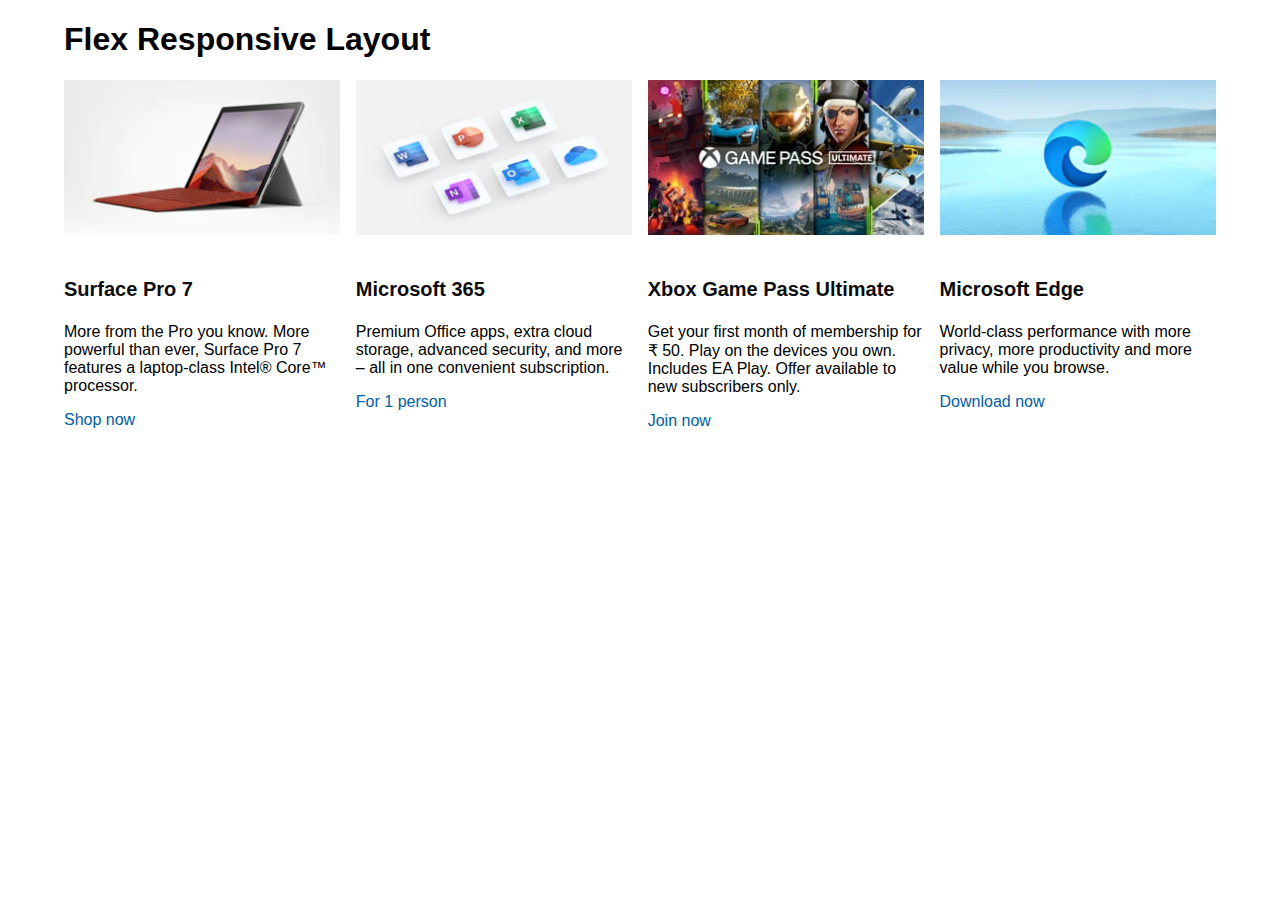
<file: index.html>
<!DOCTYPE html>
<html lang="en">
<head>
    <meta charset="UTF-8">
    <meta http-equiv="X-UA-Compatible" content="IE=edge">
    <meta name="viewport" content="width=device-width, initial-scale=1.0">
    <title>Microsoft Clone</title>
    <link rel="stylesheet" href="css/microsoft.css" />
    <link href="http://fonts.cdnfonts.com/css/segoe-ui-4?styles=18006,18005,18004,18003" rel="stylesheet">
                
</head>
<body>
    <header>
        <h1>Flex Responsive Layout</h1>
    </header>
    <main>
        
            <section class="products">
                <div class="product">
                    <div class="product-img">
                        <img src="assets/surface_pro.png" alt="Surface Pro 7">
                    </div>
                    <div class="product-details">
                        <h3>Surface Pro 7</h3>
                        <p>More from the Pro you know. More powerful than ever, Surface Pro 7 features a laptop-class Intel® Core™ processor.</p>
                        <span>Shop now</span>
                    </div>
                </div>
                <div class="product">
                    <div class="product-img">
                        <img src="assets/office.png" alt="Microsoft 365">
                    </div>
                    <div class="product-details">
                        <h3>Microsoft 365</h3>
                        <p>Premium Office apps, extra cloud storage, advanced security, and more – all in one convenient subscription.</p>
                        <span> For 1 person</span>
                    </div>
                </div>
                <div class="product">
                    <div class="product-img">
                        <img src="assets/x-box.png" alt="Xbox Game Pass Ultimate">
                    </div>
                    <div class="product-details">
                        <h3>Xbox Game Pass Ultimate</h3>
                        <p>Get your first month of membership for ₹ 50. Play on the devices you own. Includes EA Play. Offer available to new subscribers only.</p>
                        <span>Join now</span>
                    </div>
                </div>
                <div class="product">
                    <div class="product-img">
                        <img src="assets/edge.png" alt="Microsoft Edge">
                    </div>
                    <div class="product-details">
                        <h3>Microsoft Edge</h3>
                        <p>World-class performance with more privacy, more productivity and more value while you browse.</p>
                        <span>Download now</span>
                    </div>
                </div>
        
        
    </main>
</body>
</html>
</file>
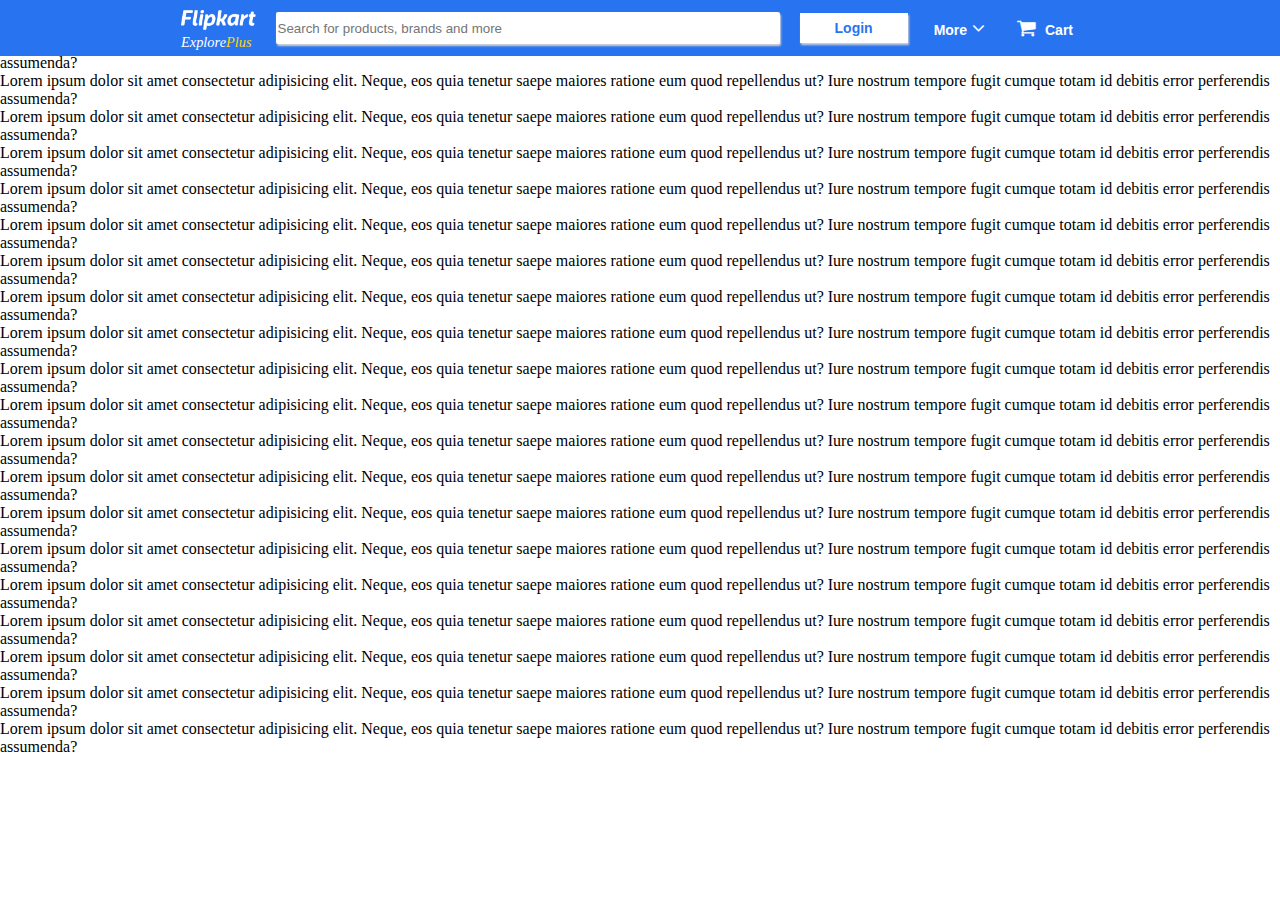
<file: flipkart-nav.html>
<!DOCTYPE html>
<html lang="en">
<head>
    <meta charset="UTF-8">
    <meta http-equiv="X-UA-Compatible" content="IE=edge">
    <meta name="viewport" content="width=device-width, initial-scale=1.0">
    <title>flipkart Clone</title>
    <link rel="stylesheet" href="https://cdnjs.cloudflare.com/ajax/libs/font-awesome/4.7.0/css/font-awesome.min.css" integrity="sha512-SfTiTlX6kk+qitfevl/7LibUOeJWlt9rbyDn92a1DqWOw9vWG2MFoays0sgObmWazO5BQPiFucnnEAjpAB+/Sw==" crossorigin="anonymous" referrerpolicy="no-referrer" />
    <link rel="stylesheet" href="css/flipkart-nav.css" />
</head>
<body>
    <header>
        <nav>
            <section class="navigation-menu">
                <div class="menu">
                    <div class="menu-item">
                        <div class="logo-box">
                            <img class="logo" src="assets/flipkart-plus_8d85f4.png" alt="flipkart logo">
                            <a href="#" class="logo-subtext">Explore<span>Plus</span></a>    
                        </div>
                        
                    </div>
                    <div class="menu-item">
                        <input class="search-box" placeholder="Search for products, brands and more" type="text" value="">
                    </div>
                    <div class="menu-item">
                        <button class="login-btn">Login</button>
                    </div>
                    <div class="menu-item dropdown">
                        <button class="more-btn">More<i class="down-arrow fa fa-angle-down" aria-hidden="true"></i>
                        </button>
                        <div class="dropdown-content">
                            <a href="#"><i class="dropdown-icon fa fa-bell" aria-hidden="true"></i>
                                Notifications</a>
                            <a href="#"><i class="dropdown-icon fa fa-briefcase" aria-hidden="true"></i>
                                Sell on flipkart</a>
                            <a href="#"><i class="dropdown-icon fa fa-comments" aria-hidden="true"></i>
                                24 * 7 customer care</a>
                            <a href="#"><i class="dropdown-icon fa fa-level-up" aria-hidden="true"></i>
                                Advertise</a>
                            <a href="#"><i class="dropdown-icon fa fa-download" aria-hidden="true"></i>
                                Download</a>
                        </div>
                    </div>
                    <div class="menu-item">
                        <button class="cart-btn"><i class="cart fa fa-shopping-cart" aria-hidden="true"></i>
                            Cart</button>
                    </div>
                </div>
            </section>
        </nav>
    </header>
    <main>
        <div>Lorem ipsum dolor sit amet consectetur adipisicing elit. Neque, eos quia tenetur saepe maiores ratione eum quod repellendus ut? Iure nostrum tempore fugit cumque totam id debitis error perferendis assumenda?</div>
        <div>Lorem ipsum dolor sit amet consectetur adipisicing elit. Neque, eos quia tenetur saepe maiores ratione eum quod repellendus ut? Iure nostrum tempore fugit cumque totam id debitis error perferendis assumenda?</div>
        <div>Lorem ipsum dolor sit amet consectetur adipisicing elit. Neque, eos quia tenetur saepe maiores ratione eum quod repellendus ut? Iure nostrum tempore fugit cumque totam id debitis error perferendis assumenda?</div>
        <div>Lorem ipsum dolor sit amet consectetur adipisicing elit. Neque, eos quia tenetur saepe maiores ratione eum quod repellendus ut? Iure nostrum tempore fugit cumque totam id debitis error perferendis assumenda?</div>
        <div>Lorem ipsum dolor sit amet consectetur adipisicing elit. Neque, eos quia tenetur saepe maiores ratione eum quod repellendus ut? Iure nostrum tempore fugit cumque totam id debitis error perferendis assumenda?</div>
        <div>Lorem ipsum dolor sit amet consectetur adipisicing elit. Neque, eos quia tenetur saepe maiores ratione eum quod repellendus ut? Iure nostrum tempore fugit cumque totam id debitis error perferendis assumenda?</div>
        <div>Lorem ipsum dolor sit amet consectetur adipisicing elit. Neque, eos quia tenetur saepe maiores ratione eum quod repellendus ut? Iure nostrum tempore fugit cumque totam id debitis error perferendis assumenda?</div>
        <div>Lorem ipsum dolor sit amet consectetur adipisicing elit. Neque, eos quia tenetur saepe maiores ratione eum quod repellendus ut? Iure nostrum tempore fugit cumque totam id debitis error perferendis assumenda?</div>
        <div>Lorem ipsum dolor sit amet consectetur adipisicing elit. Neque, eos quia tenetur saepe maiores ratione eum quod repellendus ut? Iure nostrum tempore fugit cumque totam id debitis error perferendis assumenda?</div>
        <div>Lorem ipsum dolor sit amet consectetur adipisicing elit. Neque, eos quia tenetur saepe maiores ratione eum quod repellendus ut? Iure nostrum tempore fugit cumque totam id debitis error perferendis assumenda?</div>
        <div>Lorem ipsum dolor sit amet consectetur adipisicing elit. Neque, eos quia tenetur saepe maiores ratione eum quod repellendus ut? Iure nostrum tempore fugit cumque totam id debitis error perferendis assumenda?</div>
        <div>Lorem ipsum dolor sit amet consectetur adipisicing elit. Neque, eos quia tenetur saepe maiores ratione eum quod repellendus ut? Iure nostrum tempore fugit cumque totam id debitis error perferendis assumenda?</div>
        <div>Lorem ipsum dolor sit amet consectetur adipisicing elit. Neque, eos quia tenetur saepe maiores ratione eum quod repellendus ut? Iure nostrum tempore fugit cumque totam id debitis error perferendis assumenda?</div>
        <div>Lorem ipsum dolor sit amet consectetur adipisicing elit. Neque, eos quia tenetur saepe maiores ratione eum quod repellendus ut? Iure nostrum tempore fugit cumque totam id debitis error perferendis assumenda?</div>
        <div>Lorem ipsum dolor sit amet consectetur adipisicing elit. Neque, eos quia tenetur saepe maiores ratione eum quod repellendus ut? Iure nostrum tempore fugit cumque totam id debitis error perferendis assumenda?</div>
        <div>Lorem ipsum dolor sit amet consectetur adipisicing elit. Neque, eos quia tenetur saepe maiores ratione eum quod repellendus ut? Iure nostrum tempore fugit cumque totam id debitis error perferendis assumenda?</div>
        <div>Lorem ipsum dolor sit amet consectetur adipisicing elit. Neque, eos quia tenetur saepe maiores ratione eum quod repellendus ut? Iure nostrum tempore fugit cumque totam id debitis error perferendis assumenda?</div>
        <div>Lorem ipsum dolor sit amet consectetur adipisicing elit. Neque, eos quia tenetur saepe maiores ratione eum quod repellendus ut? Iure nostrum tempore fugit cumque totam id debitis error perferendis assumenda?</div>
        <div>Lorem ipsum dolor sit amet consectetur adipisicing elit. Neque, eos quia tenetur saepe maiores ratione eum quod repellendus ut? Iure nostrum tempore fugit cumque totam id debitis error perferendis assumenda?</div>
        <div>Lorem ipsum dolor sit amet consectetur adipisicing elit. Neque, eos quia tenetur saepe maiores ratione eum quod repellendus ut? Iure nostrum tempore fugit cumque totam id debitis error perferendis assumenda?</div>
        <div>Lorem ipsum dolor sit amet consectetur adipisicing elit. Neque, eos quia tenetur saepe maiores ratione eum quod repellendus ut? Iure nostrum tempore fugit cumque totam id debitis error perferendis assumenda?</div>
    </main>
</body>
</html>
</file>
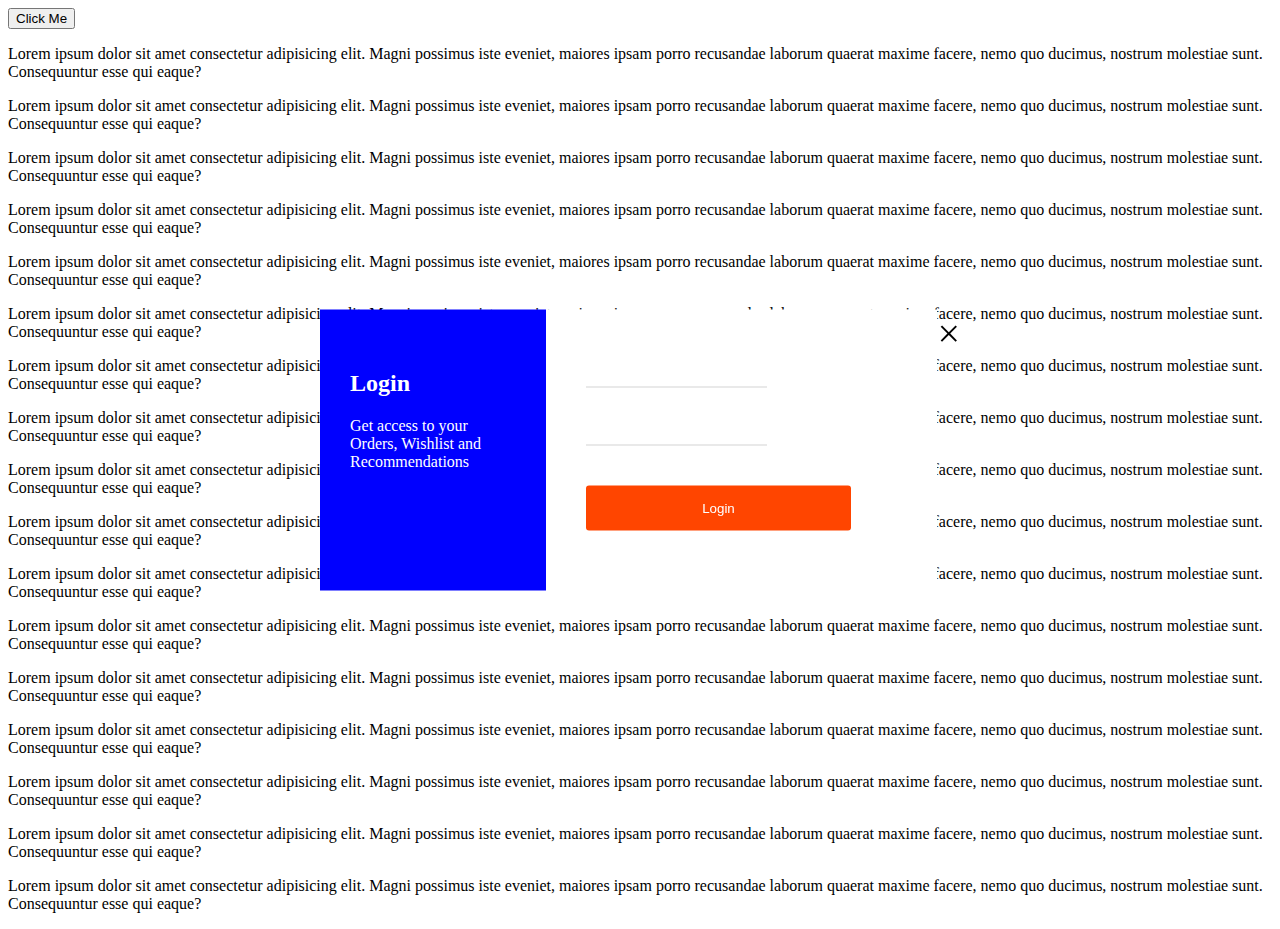
<file: flipkart.html>
<!DOCTYPE html>
<html lang="en">
<head>
    <meta charset="UTF-8">
    <meta http-equiv="X-UA-Compatible" content="IE=edge">
    <meta name="viewport" content="width=device-width, initial-scale=1.0">
    <link rel="stylesheet" href="css/flipkart.css" />
    <title>Flipkart clone</title>
</head>
<body>
    <main>
        <button class="click_me">Click Me</button>
        <div class="login-overlay">
            <div class="login_form">
                <div class="login-div login-message">
                    <h2>Login</h2>
                    <p>Get access to your Orders, Wishlist and Recommendations</p>
                </div>
                <div class="login-div login-form-inputs">
                   <form>
                       <!-- click state  -->
                    <input type="text" value="">
                    <input type="text" value="">
                    <button class="login-btn">Login</button>
                   </form>
                </div>
                <div class="login-div close-btn"></div>
            </div>
            
        </div>
        <div>
            <p>Lorem ipsum dolor sit amet consectetur adipisicing elit. Magni possimus iste eveniet, maiores ipsam porro recusandae laborum quaerat maxime facere, nemo quo ducimus, nostrum molestiae sunt. Consequuntur esse qui eaque?</p>
        </div>
        <div>
            <p>Lorem ipsum dolor sit amet consectetur adipisicing elit. Magni possimus iste eveniet, maiores ipsam porro recusandae laborum quaerat maxime facere, nemo quo ducimus, nostrum molestiae sunt. Consequuntur esse qui eaque?</p>
        </div>
        <div>
            <p>Lorem ipsum dolor sit amet consectetur adipisicing elit. Magni possimus iste eveniet, maiores ipsam porro recusandae laborum quaerat maxime facere, nemo quo ducimus, nostrum molestiae sunt. Consequuntur esse qui eaque?</p>
        </div>
        <div>
            <p>Lorem ipsum dolor sit amet consectetur adipisicing elit. Magni possimus iste eveniet, maiores ipsam porro recusandae laborum quaerat maxime facere, nemo quo ducimus, nostrum molestiae sunt. Consequuntur esse qui eaque?</p>
        </div>
        <div>
            <p>Lorem ipsum dolor sit amet consectetur adipisicing elit. Magni possimus iste eveniet, maiores ipsam porro recusandae laborum quaerat maxime facere, nemo quo ducimus, nostrum molestiae sunt. Consequuntur esse qui eaque?</p>
        </div>
        <div>
            <p>Lorem ipsum dolor sit amet consectetur adipisicing elit. Magni possimus iste eveniet, maiores ipsam porro recusandae laborum quaerat maxime facere, nemo quo ducimus, nostrum molestiae sunt. Consequuntur esse qui eaque?</p>
        </div>
        <div>
            <p>Lorem ipsum dolor sit amet consectetur adipisicing elit. Magni possimus iste eveniet, maiores ipsam porro recusandae laborum quaerat maxime facere, nemo quo ducimus, nostrum molestiae sunt. Consequuntur esse qui eaque?</p>
        </div>
        <div>
            <p>Lorem ipsum dolor sit amet consectetur adipisicing elit. Magni possimus iste eveniet, maiores ipsam porro recusandae laborum quaerat maxime facere, nemo quo ducimus, nostrum molestiae sunt. Consequuntur esse qui eaque?</p>
        </div>
        <div>
            <p>Lorem ipsum dolor sit amet consectetur adipisicing elit. Magni possimus iste eveniet, maiores ipsam porro recusandae laborum quaerat maxime facere, nemo quo ducimus, nostrum molestiae sunt. Consequuntur esse qui eaque?</p>
        </div>
        <div>
            <p>Lorem ipsum dolor sit amet consectetur adipisicing elit. Magni possimus iste eveniet, maiores ipsam porro recusandae laborum quaerat maxime facere, nemo quo ducimus, nostrum molestiae sunt. Consequuntur esse qui eaque?</p>
        </div>
        <div>
            <p>Lorem ipsum dolor sit amet consectetur adipisicing elit. Magni possimus iste eveniet, maiores ipsam porro recusandae laborum quaerat maxime facere, nemo quo ducimus, nostrum molestiae sunt. Consequuntur esse qui eaque?</p>
        </div>
        <div>
            <p>Lorem ipsum dolor sit amet consectetur adipisicing elit. Magni possimus iste eveniet, maiores ipsam porro recusandae laborum quaerat maxime facere, nemo quo ducimus, nostrum molestiae sunt. Consequuntur esse qui eaque?</p>
        </div>
        <div>
            <p>Lorem ipsum dolor sit amet consectetur adipisicing elit. Magni possimus iste eveniet, maiores ipsam porro recusandae laborum quaerat maxime facere, nemo quo ducimus, nostrum molestiae sunt. Consequuntur esse qui eaque?</p>
        </div>
        <div>
            <p>Lorem ipsum dolor sit amet consectetur adipisicing elit. Magni possimus iste eveniet, maiores ipsam porro recusandae laborum quaerat maxime facere, nemo quo ducimus, nostrum molestiae sunt. Consequuntur esse qui eaque?</p>
        </div>
        <div>
            <p>Lorem ipsum dolor sit amet consectetur adipisicing elit. Magni possimus iste eveniet, maiores ipsam porro recusandae laborum quaerat maxime facere, nemo quo ducimus, nostrum molestiae sunt. Consequuntur esse qui eaque?</p>
        </div>
        <div>
            <p>Lorem ipsum dolor sit amet consectetur adipisicing elit. Magni possimus iste eveniet, maiores ipsam porro recusandae laborum quaerat maxime facere, nemo quo ducimus, nostrum molestiae sunt. Consequuntur esse qui eaque?</p>
        </div>
        <div>
            <p>Lorem ipsum dolor sit amet consectetur adipisicing elit. Magni possimus iste eveniet, maiores ipsam porro recusandae laborum quaerat maxime facere, nemo quo ducimus, nostrum molestiae sunt. Consequuntur esse qui eaque?</p>
        </div>
    </main>
</body>
</html>
</file>
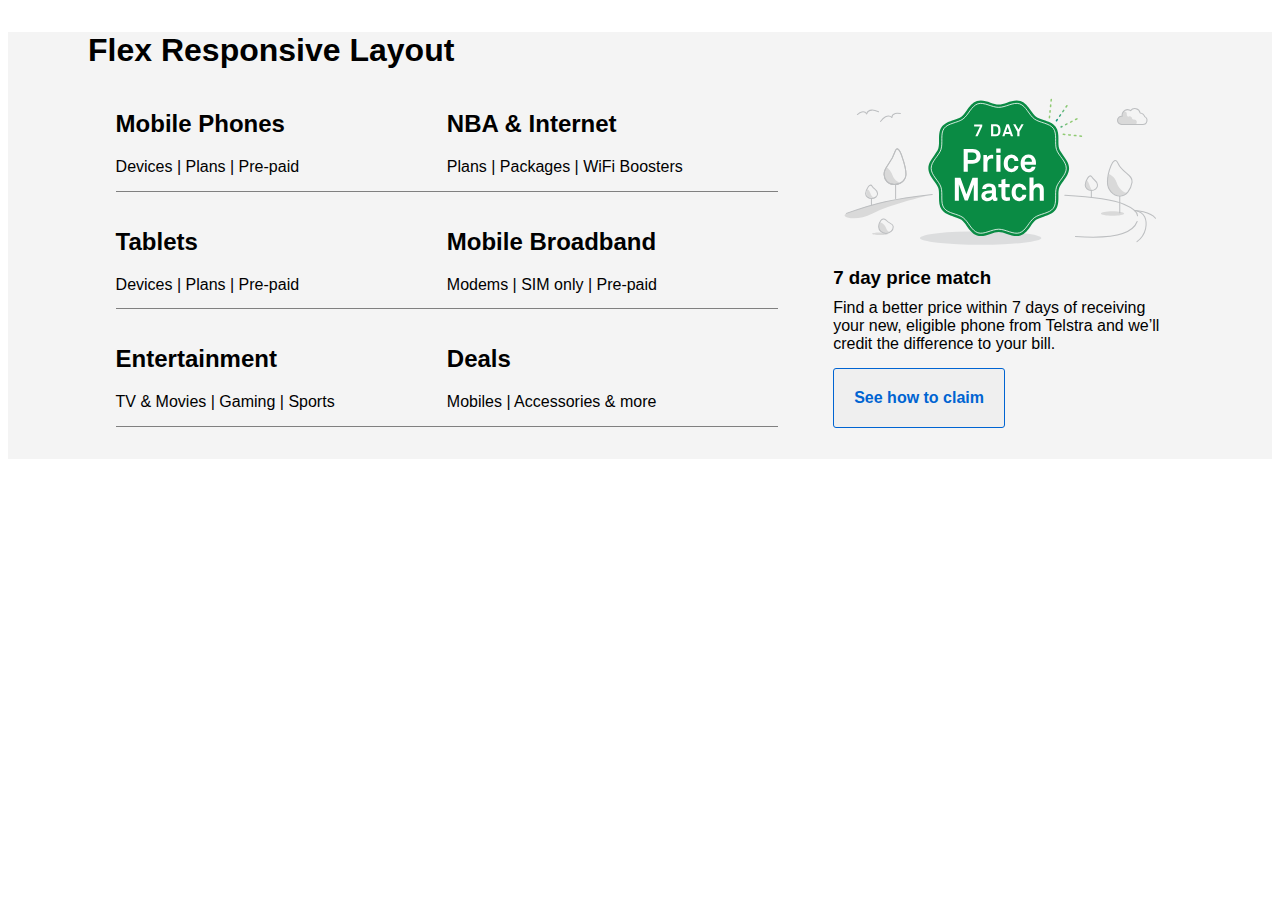
<file: telstra.html>
<!DOCTYPE html>
<html lang="en">
<head>
    <meta charset="UTF-8">
    <meta http-equiv="X-UA-Compatible" content="IE=edge">
    <meta name="viewport" content="width=device-width, initial-scale=1.0">
    <link rel="stylesheet" href="css/telstra.css" />
    <title>Telstra clone</title>
</head>
<body>
   
    <main>
        <div class="product_group">
            <h1>Flex Responsive Layout</h1>
            <section class="products">
                <section class="product_list">
                    <div class="product">
                       <h2>Mobile Phones</h2>
                       <p>
                           Devices | Plans | Pre-paid
                       </p>
                    </div>
                    <div class="product">
                        <h2>NBA & Internet</h2>
                        <p>
                            Plans | Packages | WiFi Boosters
                        </p>
                     </div>
                     <div class="product">
                        <h2>Tablets</h2>
                        <p>
                            Devices | Plans | Pre-paid
                        </p>
                     </div>
                     <div class="product">
                        <h2>Mobile Broadband</h2>
                        <p>
                            Modems | SIM only | Pre-paid
                        </p>
                     </div>
                     <div class="product">
                        <h2>Entertainment</h2>
                        <p>
                            TV & Movies | Gaming | Sports
                        </p>
                     </div>
                     <div class="product">
                        <h2>Deals</h2>
                        <p>
                            Mobiles | Accessories & more
                        </p>
                     </div>
    
                </section>
                <section class="product_list">
                    <div class="discount">
                        <img src="assets/price.svg" alt="discount">
                        <h3>7 day price match</h3>
                        <p>Find a better price within 7 days of receiving your new, eligible phone from Telstra and we’ll credit the difference to your bill.</p>
                        <button class="claim-btn">See how to claim</button>
                    </div>
                    
                </section>
            </section>
        </div>
        
    </main>
</body>
</html>
</file>
<file: css/microsoft.css>
@import url('http://fonts.cdnfonts.com/css/segoe-ui-4?styles=18006,18005,18004,18003');

* {
    box-sizing: border-box;
}

body {
    width: 90%;
    margin: 1em auto;
    font-family: 'Segoe UI', sans-serif;
                                                                                    
}

.products{
    display: flex;
    flex-wrap: wrap;
    justify-content: space-between;
}

.product{
    flex: 0 0 100%;
    margin-bottom: 1em;
}

.product-details h3{
    font-weight: 700;
    font-size: 20px;
    line-height: 24px;
    opacity: .95;
    padding-top: 1px;
    padding-bottom: 2px;
    margin-top: 37px;
}
.product-details span{
    color: #005da6;
}
.product-details span:hover{
    border-bottom: 2px solid #005da6 ;
}

.product img{
    width:100%;
    width: 100%;
}

.product img:hover{
    opacity: 90%;
}

@media (min-width: 640px) {
    .product {
        flex-basis: 45%;
    }
}

@media (min-width: 1080px) {
    .product {
        flex-basis: 24%;
    } 
}
</file>
<file: css/flipkart-nav.css>
body{
    margin:0;
}

nav{
    background-color: rgb(40, 116, 240);
    top: 0; 
    position: fixed;
    width: 100%;
}

.navigation-menu{
    margin: 5px 100px;
   
}

.menu{
    display: flex;
    justify-content: center;
    align-items: center;
    
}
.menu-item{
    position: relative;
}

.logo-box{
    margin-right: 20px;
}

.logo-box a{
    text-decoration: none;
    font-style: italic;
    color: white;
}
.logo{
    margin-top: 5px;
    height: 20px;
}

.logo-subtext{
    display: block;
    font-size: 0.9em;
}
.logo-subtext span{
    color: gold;
}
.search-box{
    height: 30px;
    width: 500px;
    border: none;
    box-shadow: 1px 2px 2px lightgray;
    margin-right: 20px;
    border-radius: 2px;
}


.login-btn{
    height: 30px;
    padding: 0 35px;
    color: rgb(40, 116, 240);
    font-weight: bold;
    background-color: white;
    border: none;
    box-shadow: 1px 2px 2px lightgray;
    margin-right: 20px;
    font-size: 14px;
}

.more-btn{
    height: 30px;
    color: white;
    font-weight: bold;
    background-color: transparent;
    border: none;
    margin-right: 20px;
    font-size: 14px;
}

.cart-btn{
    height: 30px;
    color: white;
    font-weight: bold;
    background-color: transparent;
    border: none;
    margin-right: 20px;
    font-size: 14px;
}

.down-arrow{
    margin-left: 5px;
    font-size: 20px;
}

.cart{
    margin-right: 5px;
    font-size: 20px;
}

.dropdown-content {
    display: none;
    position: absolute;
    background-color: white;
    min-width: 200px;
    box-shadow: 0px 2px 4px 0px rgba(0,0,0,0.2);
    border-radius: 2px;
    z-index: 1;
    margin-top: 10px;
}

.dropdown-content a {
    color: black;
    padding: 12px 16px;
    text-decoration: none;
    display: block;
    border-bottom: 1px solid rgb(233, 233, 233);
    font-size: 14px;
}
  
.dropdown:hover .dropdown-content {display: block;}

.dropdown-icon{
    margin: 0 10px 0 0;
    color: rgb(40, 116, 240);
}
</file>
<file: css/flipkart.css>
.body{
    overflow: hidden;
}

.login-overlay{
    position: fixed;
    top: 50%;   
    left: 50%;                    
    transform: translate(-50%, -50%);
}
.login-message{
    background-color: blue;
    color: white;
}
.login-form-inputs{
    background-color: white;
}

.login_form{
    display: flex;
}

.login-form-inputs input{
    margin: 20px 10px;
    border: none;
    border-bottom: 1px solid lightgrey;
}

.login-btn{
    display: block;
    margin: 20px 10px;
    width: 80%;
    padding: 15px;
    background-color: orangered;
    color: white;
    border: none;
    border-radius: 3px;
}

.close-btn:after{
    display: inline-block;
    content: "\00d7"; 
    font-size: 40px;
}

.login-div{
    padding: 40px 30px;
}
.login-div:nth-child(1) {
    width: 30%;
}

.login-div:nth-child(2) {
    width: 60%;
}

.login-div:nth-child(3) {
    margin: 0;
    padding: 0;
}
</file>
<file: css/telstra.css>
* {
    box-sizing: border-box;
}

body {
    font-family: 'Segoe UI', sans-serif;                                                                                   
}
main{
    background-color: #f4f4f4;
}
.product_group{
    margin: 2em 5em;
}

.products{
    display: flex;
    flex-wrap: wrap;
    justify-content: space-around;
    width: 100%;    
}

.product{
    flex: 0 0 100%;
    margin-bottom: 1em;
    border-bottom: 1px solid grey;
}

.product:hover{
    color: #001e82;
    border-bottom: 1px solid #001e82;
}

.discount img{
    width: 100%;
}
.product_list{
    display: flex;
    flex-wrap: wrap;
    justify-content: space-between;
    margin-bottom: 1em;
}
.product_list h3{
    margin: 10px 0;
}
.product_list p{
    margin: 0;
}
.claim-btn{
    margin: 15px 0;
    padding:20px;
    color: #0064d2;
    font-weight: bold;
    font-size: 16px;
    border: 1px solid #0064d2;
    border-radius: 3px;
}


@media (min-width: 1024px) {
    
    .product {
        flex-basis: 50%;
    } 

    .product_list:nth-child(1) {
        flex-basis: 60%;
    }
    .product_list:nth-child(2) {
        flex-basis: 30%;
    }

    .product_list img{
        width: 100%;
    }
}
</file>
